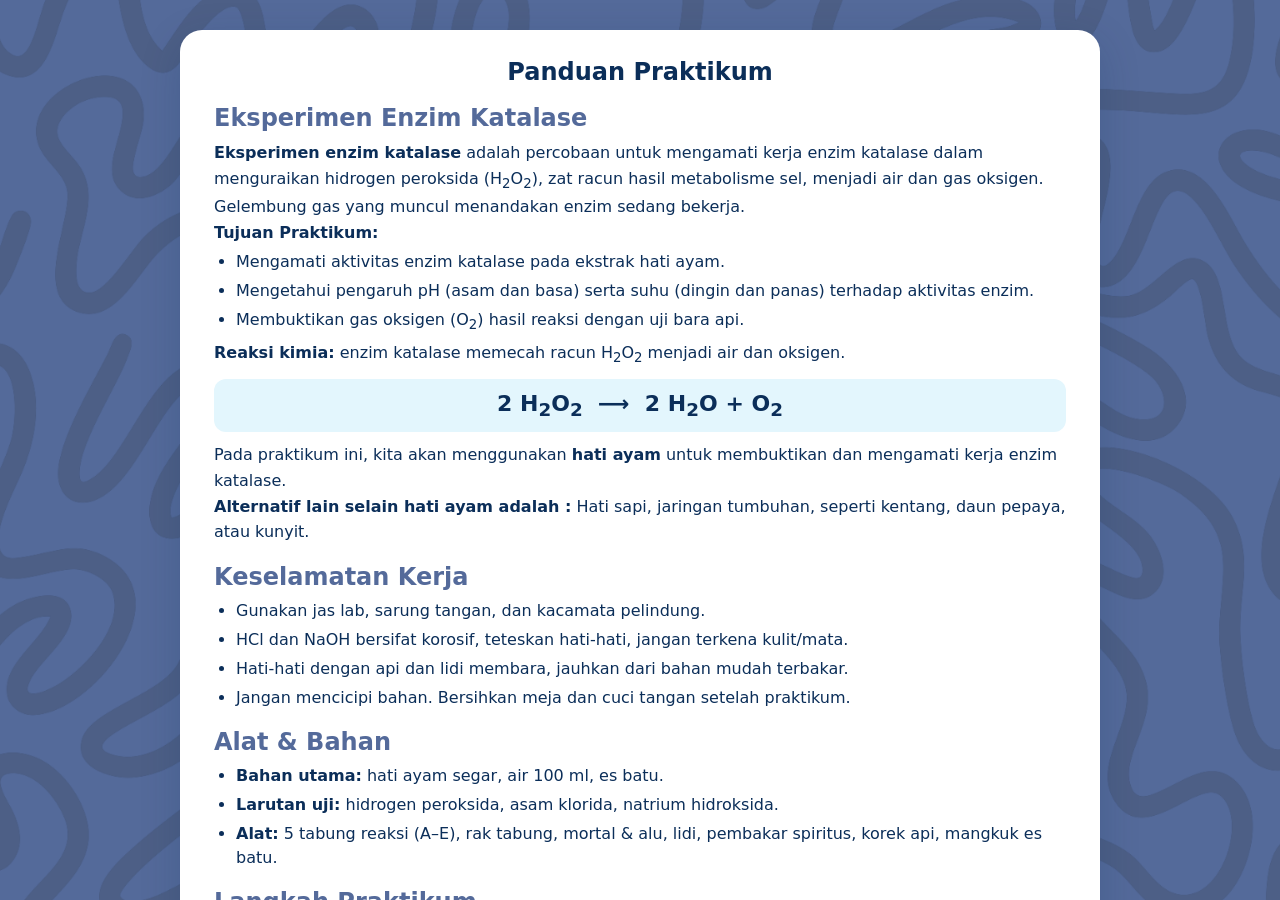
<file: Panduan/Panduan.html>
<!DOCTYPE html>
<html lang="id">
    <head>
        <meta charset="utf-8">
        <meta name="viewport" content="width=device-width,initial-scale=1">
        <title>Panduan Praktikum – Enzim Katalase</title>
        <link rel="icon" type="image/png" href="../img/Logo-website.png">
        <link rel="stylesheet" href="../base.css">
    </head>
    <body>

        <section class="page plain" id="panduan">
            <div class="card">
                <h1>Panduan Praktikum</h1>
                <h2>Eksperimen Enzim Katalase</h2>
                <p><b>Eksperimen enzim katalase</b> adalah percobaan untuk mengamati kerja enzim katalase dalam menguraikan hidrogen peroksida (H<sub>2</sub>O<sub>2</sub>), zat racun hasil metabolisme sel, menjadi air dan gas oksigen. Gelembung gas yang muncul menandakan enzim sedang bekerja.</p>
                <p><b>Tujuan Praktikum:</b></p>
                <ul>
                    <li>Mengamati aktivitas enzim katalase pada ekstrak hati ayam.</li>
                    <li>Mengetahui pengaruh pH (asam dan basa) serta suhu (dingin dan panas) terhadap aktivitas enzim.</li>
                    <li>Membuktikan gas oksigen (O<sub>2</sub>) hasil reaksi dengan uji bara api.</li>
                </ul>
                <p><b>Reaksi kimia:</b> enzim katalase memecah racun H<sub>2</sub>O<sub>2</sub> menjadi air dan oksigen.</p>
                <div class="reaksi">2 H<sub>2</sub>O<sub>2</sub> &nbsp;<span title="katalase">&xrarr;</span>&nbsp; 2 H<sub>2</sub>O + O<sub>2</sub></div>
                <p>Pada praktikum ini, kita akan menggunakan <b>hati ayam</b> untuk membuktikan dan mengamati kerja enzim katalase.</p>
                <p><b>Alternatif lain selain hati ayam adalah :</b> Hati sapi, jaringan tumbuhan, seperti kentang, daun pepaya, atau kunyit.</p>
            
                <h2>Keselamatan Kerja</h2>
                <ul>
                    <li>Gunakan jas lab, sarung tangan, dan kacamata pelindung.</li>
                    <li>HCl dan NaOH bersifat korosif, teteskan hati-hati, jangan terkena kulit/mata.</li>
                    <li>Hati-hati dengan api dan lidi membara, jauhkan dari bahan mudah terbakar.</li>
                    <li>Jangan mencicipi bahan. Bersihkan meja dan cuci tangan setelah praktikum.</li>
                </ul>
                <h2>Alat & Bahan</h2>
                <ul>
                    <li><b>Bahan utama:</b> hati ayam segar, air 100 ml, es batu.</li>
                    <li><b>Larutan uji:</b> hidrogen peroksida, asam klorida, natrium hidroksida.</li>
                    <li><b>Alat:</b> 5 tabung reaksi (A–E), rak tabung, mortal & alu, lidi, pembakar spiritus, korek api, mangkuk es batu.</li>
                </ul>
                <h2>Langkah Praktikum</h2>
                <ol>
                    <li><b>Persiapan ekstrak:</b> gerus hati hingga halus, tambahkan 100 ml air, dan pisahkan endapannya. Bagikan ekstrak hati ayam ke setiap tabung A–E.</li>
                    <li><b>Tabung A (kontrol):</b> tambah H<sub>2</sub>O<sub>2</sub>, amati gelembung, uji dengan bara lidi.</li>
                    <li><b>Tabung B (asam):</b> 5 tetes HCl + H<sub>2</sub>O<sub>2</sub>, amati, uji bara lidi.</li>
                    <li><b>Tabung C (basa):</b> 5 tetes NaOH + H<sub>2</sub>O<sub>2</sub>, amati, uji bara lidi.</li>
                    <li><b>Tabung D (dingin):</b> rendam dengan es batu, tambah H<sub>2</sub>O<sub>2</sub>, amati, uji bara lidi.</li>
                    <li><b>Tabung E (panas):</b> panaskan ekstrak dahulu, lalu tambah H<sub>2</sub>O<sub>2</sub> dan amati.</li>
                </ol>
                <div class="row">
                    <!-- Tombol kembali ke halaman materi -->
                    <button class="btn alt" onclick="location.href='../Materi/Materi.html'">Kembali</button>
    
                    <!-- Tombol lanjut ke halaman laboratorium (sesuaikan nama file HTML lab Anda, misal: Lab.html atau Laboratorium.html) -->
                    <button class="btn" onclick="location.href='../Praktikum/Praktikum.html'">Saya Siap!</button>
</div>
            </div>
        </section>

        <script src="../common.js"></script>
    </body>
</html>
</file>
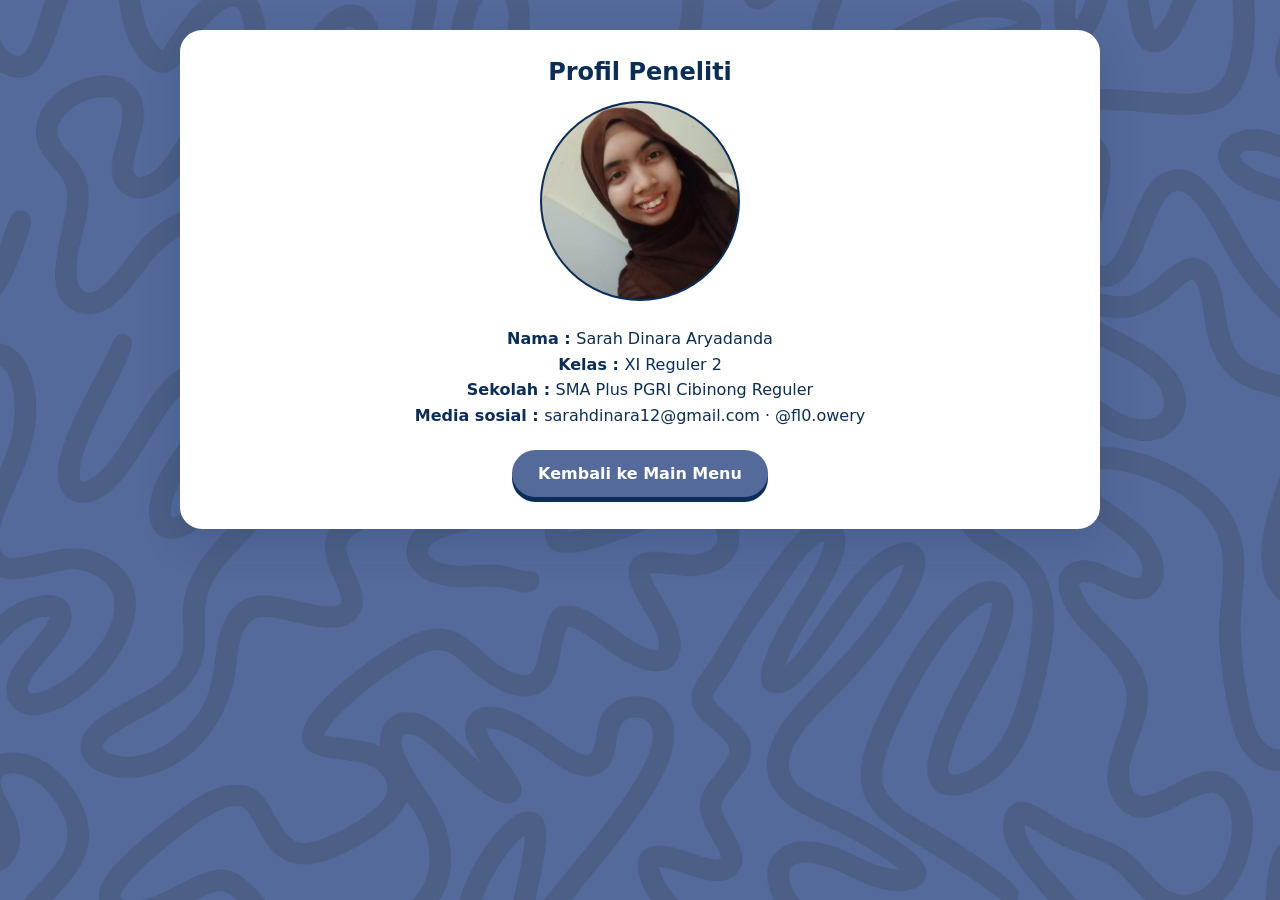
<file: Profil/Profil.html>
<!DOCTYPE html>
<html lang="id">
    <head>
        <meta charset="utf-8">
        <meta name="viewport" content="width=device-width,initial-scale=1">
        <title>Profil – Virtual Laboratory</title>
        <link rel="icon" type="image/png" href="../img/Logo-website.png">
        <link rel="stylesheet" href="../base.css">
        <link rel="stylesheet" href="Profil.css">
    </head>
    <body>

        <section class="page plain" id="profile">
            <div class="card" style="text-align:center">
                <h1>Profil Peneliti</h1>
                <div class="asset photo"><span>Foto</span><img src="../img/Peneliti.jpeg" alt="" onerror="this.remove()"></div>
                <p><b>Nama : </b>Sarah Dinara Aryadanda</p>
                <p><b>Kelas : </b>XI Reguler 2</p>
                <p><b>Sekolah : </b> SMA Plus PGRI Cibinong Reguler</p>
                <p><b>Media sosial : </b>sarahdinara12@gmail.com · @fl0.owery</p>
                <div class="row">
                    <button class="btn" onclick="location.href='../index.html'">Kembali ke Main Menu</button>
                </div>
            </div>
        </section>

        <script src="../common.js"></script>
    </body>
</html>
</file>
<file: base.css>
/* ================================================================
   BASE.CSS - variabel (root), gaya dasar & komponen yang dipakai semua halaman
   ================================================================ */
:root {
    /* ===== GAMBAR LATAR (path relatif terhadap folder css/) ===== */
    --bg-lab: url('img/Background-laboratorium-2.jpeg');          /* background laboratorium (meja + rak) */
    --bg-panduan: url('img/Background-Panduan.png'); /* background Panduan*/

    /* ===== WARNA ===== */
    --primary-color: #dbe2f1;
    --secondary-color: #889fcf;
    --pastel-light-blue: #b9c1df;
    --pastel-gray-blue: #a9badf;
    --gray-blue: #546a9a;
    --white-color: #FFFFFF;
    --dark-color: #465573;
    --sky: #87ceeb;
    --sky-l: #e3f6fd;
    --navy: #0b2e59;
    --gold: #ffda6a;
    /* ===== UKURAN (u = 1% lebar area lab 16:9) ===== */
    --u: calc(min(100vw, 177.78vh) / 100);
    --iw: calc(var(--u) * 5.2);
    --ih: calc(var(--u) * 7);
}

* {
    box-sizing: border-box;
    margin: 0;
    padding: 0;
}

body {
    font-family: 'Trebuchet MS', 'Segoe UI', system-ui, sans-serif;
    color: var(--navy);
    height: 100vh;
    overflow: hidden;
    background: var(--gray-blue);
}

.page {
    position: fixed;
    inset: 0;
    display: flex;
    flex-direction: column;
    overflow: auto;
    opacity: 0;
    visibility: hidden;
    transition: opacity .5s, visibility 0s .5s;
}

.page.active {
    opacity: 1;
    visibility: visible;
    transition: opacity .5s;
}

.plain {
    background: var(--bg-panduan) no-repeat center/cover;
}

.btn {
    font: inherit;
    font-weight: 700;
    border: 0;
    cursor: pointer;
    color: #fff;
    background: var(--gray-blue);
    padding: 14px 26px;
    border-radius: 40px;
    box-shadow: 0 5px 0 var(--navy);
    transition: transform .15s, box-shadow .15s;
}

.btn:hover {
    transform: translateY(-2px);
    color: var(--navy);
    background: var(--secondary-color);
    box-shadow: 0 8px 0 var(--gray-blue);
}

.btn:active {
    transform: translateY(4px);
    box-shadow: 0 1px 0 var(--navy);
}

.btn.alt {
    background: var(--sky-l);
    color: var(--navy);
    box-shadow: 0 5px 0 var(--pastel-gray-blue);
}

.card {
    background: var(--white-color);
    border-radius: 22px;
    padding: 28px 34px;
    margin: 30px auto;
    width: min(920px, 92vw);
    box-shadow: 0 12px 40px rgba(11, 46, 89, .18);
}

.card h2 {
    margin: 18px 0 8px;
    color: var(--gray-blue);
}

.card h1 {
    text-align: center;
}

.card li {
    margin: 5px 0 5px 22px;
    line-height: 1.5;
}

.card p {
    line-height: 1.6;
}

.row {
    display: flex;
    gap: 14px;
    justify-content: center;
    margin: 22px 0 4px;
    flex-wrap: wrap;
}

/* placeholder gambar */
.asset {
    position: relative;
    display: flex;
    align-items: center;
    justify-content: center;
    text-align: center;
    font-size: 12px;
    border: 2px dashed rgba(11, 46, 89, .35);
    border-radius: 14px;
    background: rgba(255, 255, 255, .4);
    padding: 4px;
}

.asset img {
    position: absolute;
    inset: 0;
    width: 100%;
    height: 100%;
    object-fit: contain;
}


@keyframes bob {
    50% {
        transform: translateY(-16px) rotate(2.5deg);
    }

}
/* rumus reaksi di halaman Panduan */
.reaksi {
    text-align: center;
    font-size: 22px;
    font-weight: 700;
    margin: 10px 0;
    padding: 12px;
    border-radius: 12px;
    background: var(--sky-l);
}
</file>
<file: Profil/Profil.css>
/* PROFIL.CSS - halaman profil (profil.html) */

.photo {
    width: 200px;
    height: 200px;
    margin: 0 auto 14px;
    border-radius: 50%;
}

.asset.photo {
    border: 2px solid var(--navy);
    background: var(--navy);
    overflow: hidden;
    margin-top: 15px;
    margin-bottom: 25px;
}
</file>
